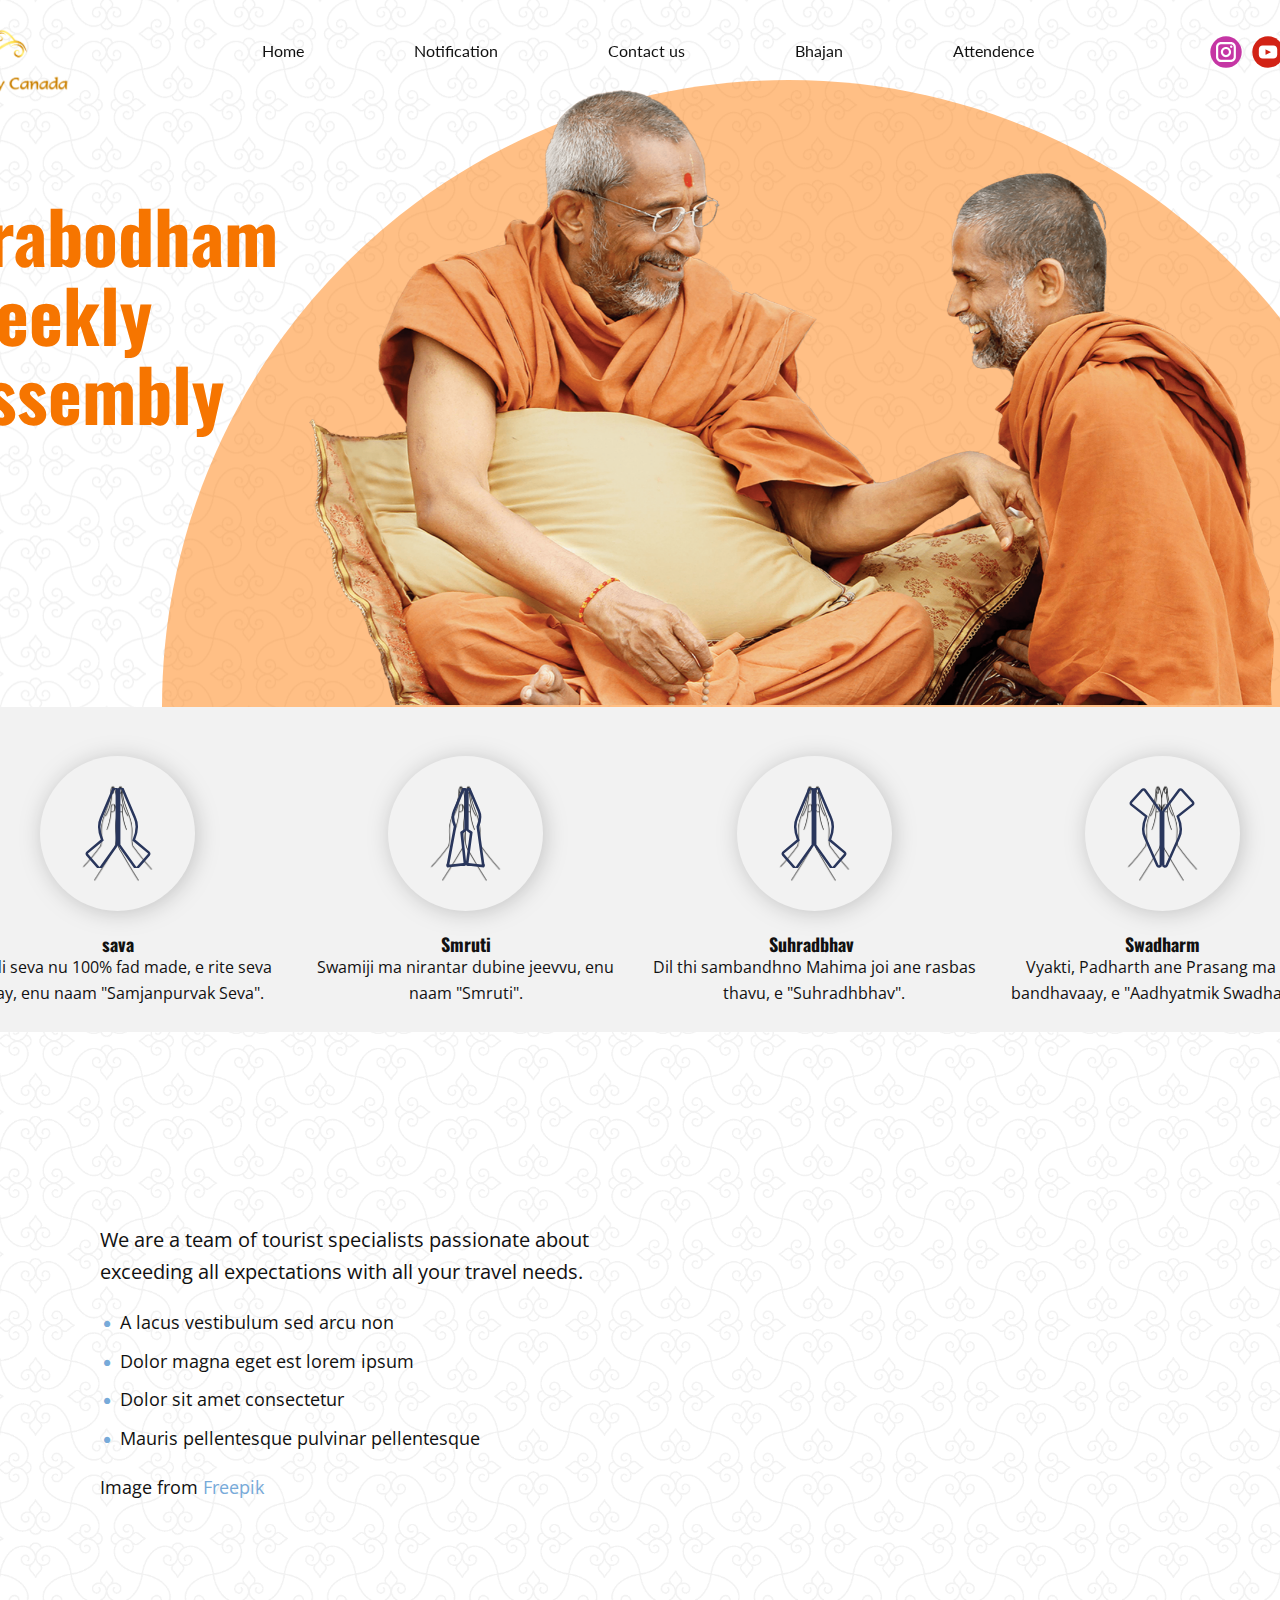
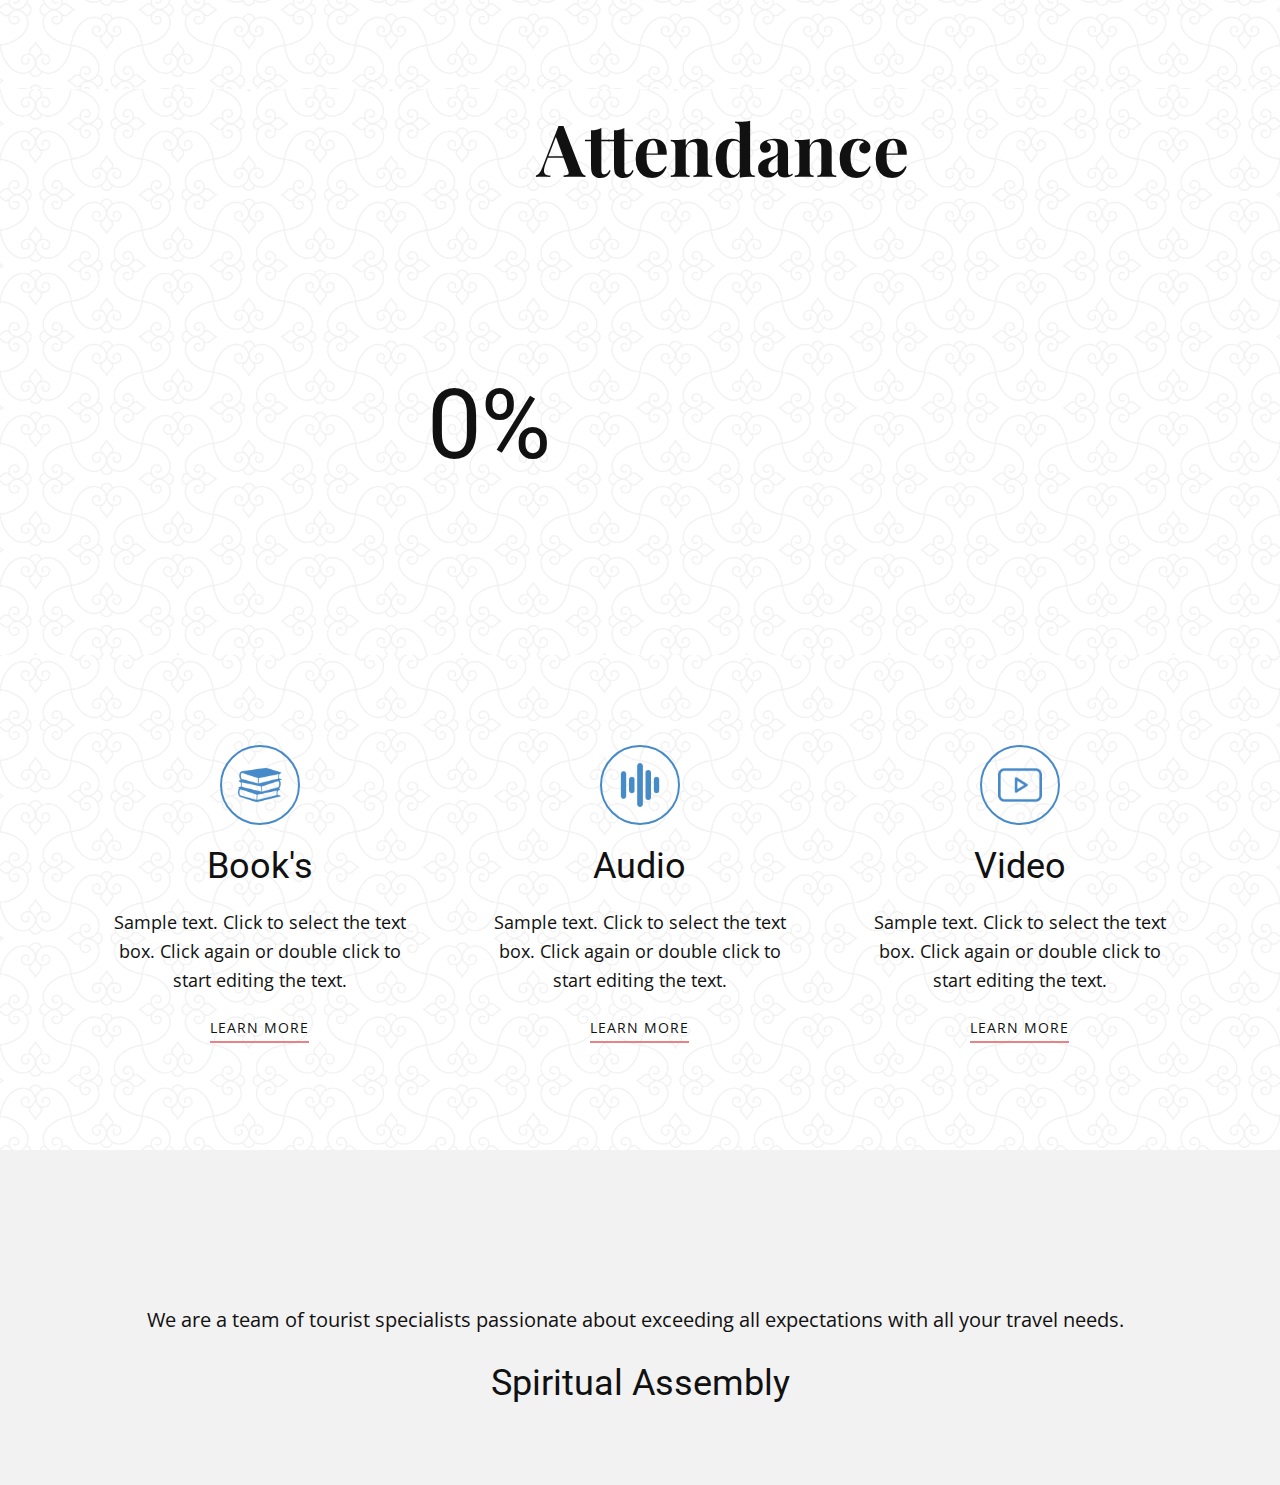
<file: Devotee/home/index.html>
<!DOCTYPE html>
<html style="font-size: 16px;" lang="en">

<head>
  <meta name="viewport" content="width=device-width, initial-scale=1.0">
  <meta charset="utf-8">
  <title>Page 1</title>
  <link rel="stylesheet" href="index.css" media="screen">
  <link rel="stylesheet" href="Page-1.css" media="screen">
  <script class="u-script" type="text/javascript" src="jquery.js" defer=""></script>
  <script class="u-script" type="text/javascript" src="index.js" defer=""></script>
  <link id="u-theme-google-font" rel="stylesheet"
    href="https://fonts.googleapis.com/css?family=Roboto:100,100i,300,300i,400,400i,500,500i,700,700i,900,900i|Open+Sans:300,300i,400,400i,500,500i,600,600i,700,700i,800,800i">
  <link id="u-page-google-font" rel="stylesheet"
    href="https://fonts.googleapis.com/css?family=Oswald:200,300,400,500,600,700|Playfair+Display:400,400i,500,500i,600,600i,700,700i,800,800i,900,900i|Roboto+Slab:100,200,300,400,500,600,700,800,900|Lato:100,100i,300,300i,400,400i,700,700i,900,900i">

</head>

<body data-path-to-root="./" data-include-products="false" class="u-body u-overlap u-overlap-transparent u-xl-mode"
  data-lang="en">
  <header class="u-align-center-xs u-header u-sticky-6247 u-valign-bottom u-header" id="sec-990f" data-animation-name=""
    data-animation-duration="0" data-animation-delay="0" data-animation-direction="">
    <div class="u-social-icons u-spacing-10 u-social-icons-1">
      <a class="u-social-url" title="instagram" target="_blank" href=""><span
          class="u-icon u-social-icon u-social-instagram u-icon-1"><svg class="u-svg-link"
            preserveAspectRatio="xMidYMin slice" viewBox="0 0 112 112">
            <use xmlns:xlink="http://www.w3.org/1999/xlink" xlink:href="#svg-cf0d"></use>
          </svg><svg class="u-svg-content" viewBox="0 0 112 112" x="0" y="0" id="svg-cf0d">
            <circle fill="currentColor" cx="56.1" cy="56.1" r="55"></circle>
            <path fill="#FFFFFF"
              d="M55.9,38.2c-9.9,0-17.9,8-17.9,17.9C38,66,46,74,55.9,74c9.9,0,17.9-8,17.9-17.9C73.8,46.2,65.8,38.2,55.9,38.2
      z M55.9,66.4c-5.7,0-10.3-4.6-10.3-10.3c-0.1-5.7,4.6-10.3,10.3-10.3c5.7,0,10.3,4.6,10.3,10.3C66.2,61.8,61.6,66.4,55.9,66.4z"></path>
            <path fill="#FFFFFF"
              d="M74.3,33.5c-2.3,0-4.2,1.9-4.2,4.2s1.9,4.2,4.2,4.2s4.2-1.9,4.2-4.2S76.6,33.5,74.3,33.5z"></path>
            <path fill="#FFFFFF" d="M73.1,21.3H38.6c-9.7,0-17.5,7.9-17.5,17.5v34.5c0,9.7,7.9,17.6,17.5,17.6h34.5c9.7,0,17.5-7.9,17.5-17.5V38.8
      C90.6,29.1,82.7,21.3,73.1,21.3z M83,73.3c0,5.5-4.5,9.9-9.9,9.9H38.6c-5.5,0-9.9-4.5-9.9-9.9V38.8c0-5.5,4.5-9.9,9.9-9.9h34.5
      c5.5,0,9.9,4.5,9.9,9.9V73.3z"></path>
          </svg></span>
      </a>
      <a class="u-social-url" target="_blank" data-type="YouTube" title="YouTube" href=""><span
          class="u-icon u-social-icon u-social-youtube u-icon-2"><svg class="u-svg-link"
            preserveAspectRatio="xMidYMin slice" viewBox="0 0 112 112">
            <use xmlns:xlink="http://www.w3.org/1999/xlink" xlink:href="#svg-b91c"></use>
          </svg><svg class="u-svg-content" viewBox="0 0 112 112" x="0" y="0" id="svg-b91c">
            <circle fill="currentColor" cx="56.1" cy="56.1" r="55"></circle>
            <path fill="#FFFFFF"
              d="M74.9,33.3H37.3c-7.4,0-13.4,6-13.4,13.4v18.8c0,7.4,6,13.4,13.4,13.4h37.6c7.4,0,13.4-6,13.4-13.4V46.7 C88.3,39.3,82.3,33.3,74.9,33.3L74.9,33.3z M65.9,57l-17.6,8.4c-0.5,0.2-1-0.1-1-0.6V47.5c0-0.5,0.6-0.9,1-0.6l17.6,8.9 C66.4,56,66.4,56.8,65.9,57L65.9,57z">
            </path>
          </svg></span>
      </a>
    </div><a href="https://nicepage.com" class="u-image u-logo u-image-1" data-image-width="512"
      data-image-height="201">
      <img src="../../images/yds-canada-logo-white-bg.png" class="u-logo-image u-logo-image-1" data-image-width="80">
    </a>
    <nav class="u-menu u-menu-one-level u-offcanvas u-menu-1" data-responsive-from="MD">
      <div class="menu-collapse" style="font-size: 1rem; letter-spacing: 0px; font-weight: 700;">
        <a class="u-button-style u-custom-active-border-color u-custom-border u-custom-border-color u-custom-borders u-custom-hover-border-color u-custom-left-right-menu-spacing u-custom-text-active-color u-custom-text-color u-custom-text-hover-color u-custom-top-bottom-menu-spacing u-nav-link"
          href="#">
          <svg class="u-svg-link" viewBox="0 0 24 24">
            <use xmlns:xlink="http://www.w3.org/1999/xlink" xlink:href="#menu-hamburger"></use>
          </svg>
          <svg class="u-svg-content" version="1.1" id="menu-hamburger" viewBox="0 0 16 16" x="0px" y="0px"
            xmlns:xlink="http://www.w3.org/1999/xlink" xmlns="http://www.w3.org/2000/svg">
            <g>
              <rect y="1" width="16" height="2"></rect>
              <rect y="7" width="16" height="2"></rect>
              <rect y="13" width="16" height="2"></rect>
            </g>
          </svg>
        </a>
      </div>
      <div class="u-custom-menu u-nav-container">
        <ul class="u-custom-font u-font-lato u-nav u-spacing-30 u-unstyled u-nav-1">
          <li class="u-nav-item"><a
              class="u-border-2 u-border-active-palette-1-light-2 u-border-no-left u-border-no-right u-border-no-top u-button-style u-nav-link u-radius u-text-active-white u-text-hover-custom-color-2"
              href="#" style="--radius:8px; padding: 6px 38px;">Home</a>
          </li>
          <li class="u-nav-item"><a
              class="u-border-2 u-border-active-palette-1-light-2 u-border-no-left u-border-no-right u-border-no-top u-button-style u-nav-link u-radius u-text-active-white u-text-hover-custom-color-2"
              style="--radius:8px; padding: 6px 38px;">Notification</a>
          </li>
          <li class="u-nav-item"><a
              class="u-border-2 u-border-active-palette-1-light-2 u-border-no-left u-border-no-right u-border-no-top u-button-style u-nav-link u-radius u-text-active-white u-text-hover-custom-color-2"
              style="--radius:8px; padding: 6px 38px;">Contact us</a>
          </li>
          <li class="u-nav-item"><a
              class="u-border-2 u-border-active-palette-1-light-2 u-border-no-left u-border-no-right u-border-no-top u-button-style u-nav-link u-radius u-text-active-white u-text-hover-custom-color-2"
              style="--radius:8px; padding: 6px 38px;">Bhajan</a>
          </li>
          <li class="u-nav-item"><a
              class="u-border-2 u-border-active-palette-1-light-2 u-border-no-left u-border-no-right u-border-no-top u-button-style u-nav-link u-radius u-text-active-white u-text-hover-custom-color-2"
              style="--radius:8px; padding: 6px 38px;">Attendence</a>
          </li>
        </ul>
      </div>
      <div class="u-custom-menu u-nav-container-collapse">
        <div class="u-black u-container-style u-inner-container-layout u-opacity u-opacity-95 u-sidenav">
          <div class="u-inner-container-layout u-sidenav-overflow">
            <div class="u-menu-close"></div>
            <ul class="u-align-center u-nav u-popupmenu-items u-unstyled u-nav-2">
              <li class="u-nav-item"><a class="u-button-style u-nav-link" href="#">Home</a>
              </li>
              <li class="u-nav-item"><a class="u-button-style u-nav-link">Notification</a>
              </li>
              <li class="u-nav-item"><a class="u-button-style u-nav-link">Contact us</a>
              </li>
              <li class="u-nav-item"><a class="u-button-style u-nav-link">Bhajan</a>
              </li>
              <li class="u-nav-item"><a class="u-button-style u-nav-link">Attendence</a>
              </li>
            </ul>
          </div>
        </div>
        <div class="u-black u-menu-overlay u-opacity u-opacity-70"></div>
      </div>
    </nav><img class="custom-expanded u-image u-image-default u-image-2" src="../../images/1000011660.png" alt=""
      data-image-width="3840" data-image-height="2160" data-animation-name="customAnimationIn"
      data-animation-duration="2250" data-animation-delay="0" data-animation-direction="">
  </header>
  <section class="u-carousel u-carousel-duration-500 u-carousel-right u-slide u-block-886e-1" id="carousel-4eaf"
    data-interval="5000" data-u-ride="carousel">
    <ol class="u-absolute-hcenter u-carousel-indicators u-block-886e-2">
      <li data-u-target="#carousel-4eaf" class="u-active u-grey-30" data-u-slide-to="0"></li>
    </ol>
    <div class="u-carousel-inner" role="listbox">
      <div class="custom-expanded u-active u-carousel-item u-clearfix u-image u-section-1-1" data-image-width="1920"
        data-image-height="1080">
        <div class="u-clearfix u-sheet u-sheet-1">
          <h1 class="u-align-left u-custom-font u-font-oswald u-text u-text-custom-color-2 u-text-1"
            data-animation-name="customAnimationIn" data-animation-duration="2250" data-animation-delay="0"
            data-animation-direction=""> Prabodham<br>Weekly&nbsp;<br>Assembly&nbsp;<br> &nbsp;
          </h1>
          <div class="custom-expanded u-shape u-shape-svg u-text-custom-color-5 u-shape-1"
            data-animation-name="customAnimationIn" data-animation-duration="2250" data-animation-delay="0"
            data-animation-direction="X">
            <svg class="u-svg-link" preserveAspectRatio="none" viewBox="0 0 160 80">
              <use xmlns:xlink="http://www.w3.org/1999/xlink" xlink:href="#svg-2307"></use>
            </svg>
            <svg class="u-svg-content" viewBox="0 0 160 80" x="0px" y="0px" id="svg-2307">
              <path d="M80,0C35.8,0,0,35.8,0,80h160C160,35.8,124.2,0,80,0z"></path>
            </svg>
          </div>
        </div>
      </div>
    </div>
    <a class="u-absolute-vcenter u-carousel-control u-carousel-control-prev u-hidden u-text-grey-30 u-block-886e-3"
      href="#carousel-4eaf" role="button" data-u-slide="prev">
      <span aria-hidden="true">
        <svg class="u-svg-link" viewBox="0 0 477.175 477.175">
          <path d="M145.188,238.575l215.5-215.5c5.3-5.3,5.3-13.8,0-19.1s-13.8-5.3-19.1,0l-225.1,225.1c-5.3,5.3-5.3,13.8,0,19.1l225.1,225
                    c2.6,2.6,6.1,4,9.5,4s6.9-1.3,9.5-4c5.3-5.3,5.3-13.8,0-19.1L145.188,238.575z"></path>
        </svg>
      </span>
      <span class="sr-only">Previous</span>
    </a>
    <a class="u-absolute-vcenter u-carousel-control u-carousel-control-next u-hidden u-text-grey-30 u-block-886e-4"
      href="#carousel-4eaf" role="button" data-u-slide="next">
      <span aria-hidden="true">
        <svg class="u-svg-link" viewBox="0 0 477.175 477.175">
          <path
            d="M360.731,229.075l-225.1-225.1c-5.3-5.3-13.8-5.3-19.1,0s-5.3,13.8,0,19.1l215.5,215.5l-215.5,215.5
                    c-5.3,5.3-5.3,13.8,0,19.1c2.6,2.6,6.1,4,9.5,4c3.4,0,6.9-1.3,9.5-4l225.1-225.1C365.931,242.875,365.931,234.275,360.731,229.075z">
          </path>
        </svg>
      </span>
      <span class="sr-only">Next</span>
    </a>
  </section>
  <section class="u-clearfix u-grey-5 u-section-2" id="sec-c5ed">
    <div class="u-clearfix u-sheet u-valign-middle u-sheet-1">
      <div class="u-list u-list-1">
        <div class="u-repeater u-repeater-1">
          <div class="u-align-center u-container-style u-list-item u-repeater-item u-shape-rectangle">
            <div class="u-container-layout u-similar-container u-container-layout-1">
              <div class="u-hover-feature u-image u-image-circle u-preserve-proportions u-image-1" alt=""
                data-image-width="5000" data-image-height="5000">
                <img class="slogan-img seva" src="svg/seva.svg" alt="">
              </div>
              <h3 class="u-custom-font u-font-oswald u-text u-text-1">sava </h3>
              <span>Aapdi seva nu 100% fad made, e rite seva thaay, enu naam "Samjanpurvak Seva".</span>
            </div>
          </div>
          <div class="u-align-center u-container-style u-list-item u-repeater-item u-shape-rectangle">
            <div class="u-container-layout u-similar-container u-container-layout-2">
              <div class="u-hover-feature u-image u-image-circle u-preserve-proportions u-image-2" alt=""
                data-image-width="5000" data-image-height="5000">
                <img class="slogan-img smruti" src="svg/smruti.svg" alt="">
              </div>
              <h3 class="u-custom-font u-font-oswald u-text u-text-2">Smruti </h3>
              <span>Swamiji ma nirantar dubine jeevvu, enu naam "Smruti".</span>
            </div>
          </div>
          <div class="u-align-center u-container-style u-list-item u-repeater-item u-shape-rectangle">
            <div class="u-container-layout u-similar-container u-container-layout-3">
              <div class="u-hover-feature u-image u-image-circle u-preserve-proportions u-image-3" alt=""
                data-image-width="5000" data-image-height="5000">
                <img class="slogan-img suradbhav" src="svg/suhradbhav.svg" alt="">
              </div>
              <h3 class="u-custom-font u-font-oswald u-text u-text-3">Suhradbhav&nbsp;</h3>
              <span>Dil thi sambandhno Mahima joi ane rasbas thavu, e "Suhradhbhav".</span>
            </div>
          </div>
          <div class="u-align-center u-container-style u-list-item u-repeater-item u-shape-rectangle">
            <div class="u-container-layout u-similar-container u-container-layout-4">
              <div class="u-hover-feature u-image u-image-circle u-preserve-proportions u-image-4" alt=""
                data-image-width="5000" data-image-height="5000">
                <img class="slogan-img swadharm" src="svg/swadharm.svg" alt="">
              </div>
              <h3 class="u-custom-font u-font-oswald u-text u-text-4">Swadharm </h3>
              <span>Vyakti, Padharth ane Prasang ma na bandhavaay, e "Aadhyatmik Swadharm".</span>
            </div>
          </div>
        </div>
      </div>
    </div>




  </section>
  <section class="u-clearfix u-image u-section-3" id="carousel_4db1" data-image-width="1920" data-image-height="1080">
    <div class="u-clearfix u-sheet u-sheet-1">
      <div class="data-layout-selected u-clearfix u-expanded-width u-layout-wrap u-layout-wrap-1">
        <div class="u-layout">
          <div class="u-layout-row">
            <div class="u-container-align-left u-container-style u-layout-cell u-size-30 u-layout-cell-1">
              <div class="u-container-layout u-valign-middle u-container-layout-1">
                <p class="u-align-left u-text u-text-default u-text-1"> We are a team of tourist specialists passionate
                  about exceeding all expectations with all your travel needs. </p>
                <ul class="u-align-left u-custom-list u-spacing-10 u-text u-text-default u-text-2">
                  <li>
                    <div class="u-list-icon u-text-palette-1-light-1">
                      <div>●</div>
                    </div> A lacus vestibulum sed arcu non
                  </li>
                  <li>
                    <div class="u-list-icon u-text-palette-1-light-1">
                      <div>●</div>
                    </div>Dolor magna eget est lorem ipsum&nbsp;
                  </li>
                  <li>
                    <div class="u-list-icon u-text-palette-1-light-1">
                      <div>●</div>
                    </div>Dolor sit amet consectetur
                  </li>
                  <li>
                    <div class="u-list-icon u-text-palette-1-light-1">
                      <div>●</div>
                    </div>Mauris pellentesque pulvinar pellentesque
                  </li>
                </ul>
                <p class="u-align-left u-text u-text-default u-text-3">Image from <a href="https://freepik.com"
                    class="u-active-none u-border-none u-btn u-button-link u-button-style u-hover-none u-none u-text-palette-1-light-1 u-btn-1">Freepik</a>
                </p>
              </div>
            </div>
            <div class="u-container-style u-layout-cell u-shape-rectangle u-size-30 u-layout-cell-2">
              <div class="u-container-layout u-valign-middle u-container-layout-2">
                <div class="u-image u-image-circle u-image-1" alt="" data-image-width="3840" data-image-height="2160"
                  data-animation-name="customAnimationIn" data-animation-duration="1000" data-animation-delay="0"></div>
              </div>
            </div>
          </div>
        </div>
      </div>
    </div>
  </section>
  <section class="u-clearfix u-image u-section-5" id="carousel_2914" data-image-width="1920" data-image-height="1080">
    <div class="u-clearfix u-sheet u-valign-middle u-sheet-1">
      <h1 class="u-align-left u-custom-font u-font-playfair-display u-text u-text-1">Attendance </h1>
      <div class="u-align-center u-custom-color-2 u-preserve-proportions u-shape u-shape-circle u-shape-1"
        data-animation-name="customAnimationIn" data-animation-duration="1000" data-animation-delay="0"></div>
      <h3 class="u-align-center u-custom-font u-font-roboto-slab u-text u-text-2">0% </h3>
      <img class="u-image u-image-contain u-image-default u-preserve-proportions u-image-1" alt=""
        data-image-width="512" data-image-height="512" src="../../images/immigration.png"
        data-animation-name="customAnimationIn" data-animation-duration="1000" data-animation-delay="0">
    </div>
  </section>
  <section class="u-align-center u-clearfix u-container-align-center u-image u-section-6" id="sec-ab10"
    data-image-width="1920" data-image-height="1080">
    <div class="u-align-left u-clearfix u-sheet u-valign-middle u-sheet-1">
      <div class="u-expanded-width u-list u-list-1">
        <div class="u-repeater u-repeater-1">
          <div class="u-container-align-center u-container-style u-list-item u-repeater-item">
            <div class="u-container-layout u-similar-container u-valign-top u-container-layout-1"><span
                class="u-align-center u-border-2 u-border-palette-1-base u-file-icon u-hover-feature u-icon u-icon-circle u-text-palette-1-base u-icon-1"><img
                  src="../../images/29302-df30e304.png" alt=""></span>
              <h3 class="u-align-center u-text u-text-default u-text-1">Book's </h3>
              <p class="u-align-center u-text u-text-2">Sample text. Click to select the text box. Click again or double
                click to start editing the text.</p>
              <a href=""
                class="u-active-none u-align-center u-border-2 u-border-hover-palette-2-base u-border-no-left u-border-no-right u-border-no-top u-border-palette-2-light-1 u-btn u-button-style u-hover-none u-none u-text-body-color u-btn-1">learn
                more</a>
            </div>
          </div>
          <div class="u-container-align-center u-container-style u-list-item u-repeater-item">
            <div class="u-container-layout u-similar-container u-valign-top u-container-layout-2"><span
                class="u-align-center u-border-2 u-border-palette-1-base u-file-icon u-hover-feature u-icon u-icon-circle u-text-palette-1-base u-icon-2"><img
                  src="images/109190-c72aaee0.png" alt=""></span>
              <h3 class="u-align-center u-text u-text-default u-text-3">Audio </h3>
              <p class="u-align-center u-text u-text-4">Sample text. Click to select the text box. Click again or double
                click to start editing the text.</p>
              <a href=""
                class="u-active-none u-align-center u-border-2 u-border-hover-palette-2-base u-border-no-left u-border-no-right u-border-no-top u-border-palette-2-light-1 u-btn u-button-style u-hover-none u-none u-text-body-color u-btn-2">learn
                more</a>
            </div>
          </div>
          <div class="u-container-align-center u-container-style u-list-item u-repeater-item">
            <div class="u-container-layout u-similar-container u-valign-top u-container-layout-3"><span
                class="u-align-center u-border-2 u-border-palette-1-base u-file-icon u-hover-feature u-icon u-icon-circle u-text-palette-1-base u-icon-3"><img
                  src="../../images/2991195-5fbb1bcb.png" alt=""></span>
              <h3 class="u-align-center u-text u-text-default u-text-5">Video </h3>
              <p class="u-align-center u-text u-text-6">Sample text. Click to select the text box. Click again or double
                click to start editing the text.</p>
              <a href=""
                class="u-active-none u-align-center u-border-2 u-border-hover-palette-2-base u-border-no-left u-border-no-right u-border-no-top u-border-palette-2-light-1 u-btn u-button-style u-hover-none u-none u-text-body-color u-btn-3">learn
                more</a>
            </div>
          </div>
        </div>
      </div>
    </div>
  </section>
  <section class="u-clearfix u-grey-5 u-section-4" id="sec-5a8e">
    <div class="u-clearfix u-sheet u-sheet-1">
      <h1 class="u-align-center u-custom-font u-font-georgia u-text u-text-1" data-animation-name="customAnimationIn"
        data-animation-duration="1000" data-animation-delay="0" data-animation-direction="">About Us </h1><span
        class="u-align-center u-file-icon u-icon u-icon-rectangle u-text-custom-color-3 u-icon-1"
        data-animation-name="customAnimationIn" data-animation-duration="1000" data-animation-delay="0"><img
          src="../../images/4338295-c0d277e4.png" alt=""></span><span
        class="u-align-right u-file-icon u-icon u-icon-rectangle u-text-custom-color-3 u-icon-2"
        data-animation-name="customAnimationIn" data-animation-duration="1000" data-animation-delay="0"><img
          src="../../images/4338295-c0d277e4.png" alt=""></span>
      <p class="u-align-center u-text u-text-default u-text-2"> We are a team of tourist specialists passionate about
        exceeding all expectations with all your travel needs. </p>
      <h3 class="u-align-center u-text u-text-3">Spiritual Assembly </h3>
    </div>
  </section>

</body>

</html>
</file>
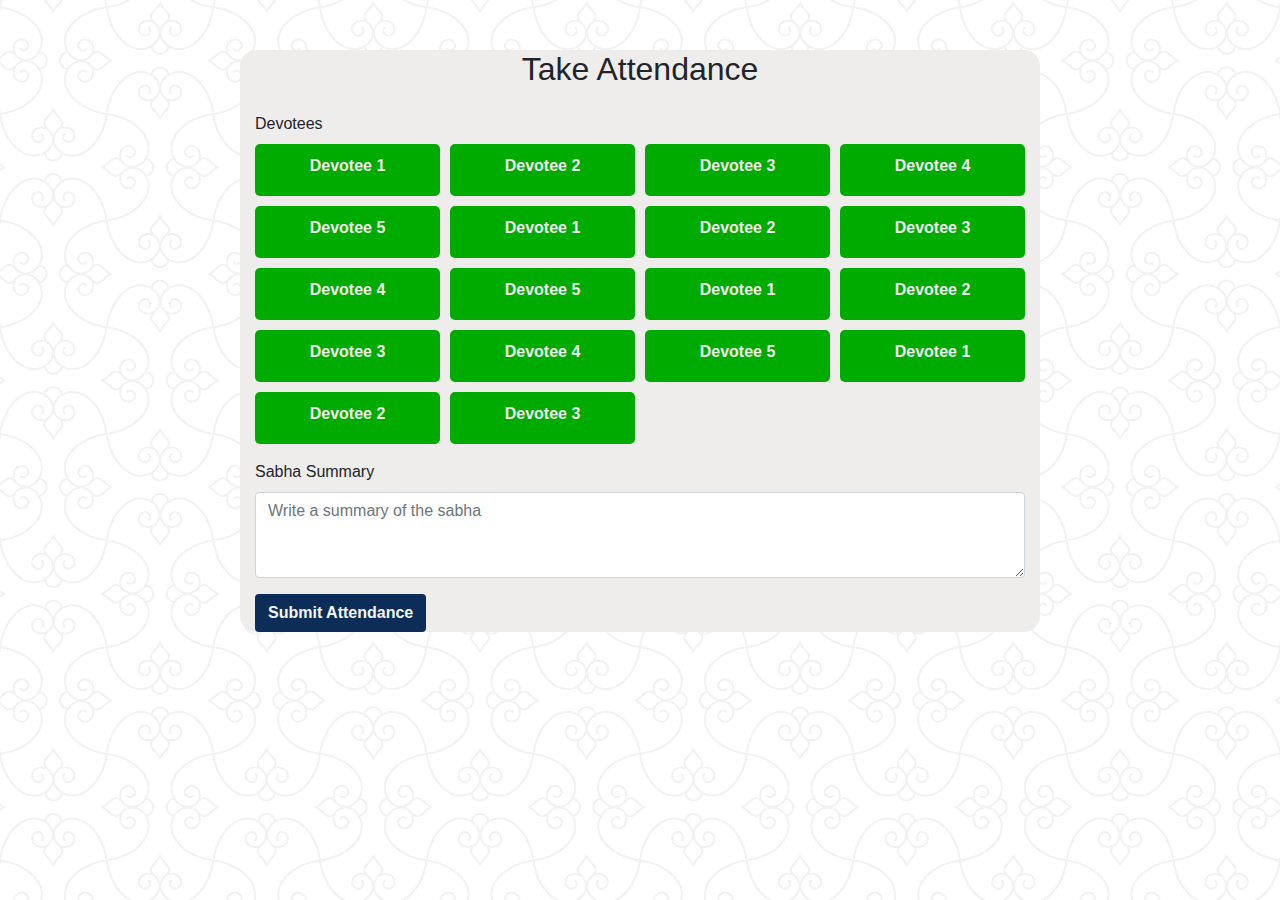
<file: CenterLeader/takeAttendance.html>
<!DOCTYPE html>
<html lang="en">

<head>
    <meta charset="UTF-8">
    <meta name="viewport" content="width=device-width, initial-scale=1.0">
    <title>Take Attendance</title>
    <link rel="stylesheet" href="https://cdn.jsdelivr.net/npm/bootstrap@4.6.2/dist/css/bootstrap.min.css">
    <link rel="stylesheet" href="../css/CenterLeader/takeAttendance.css">

</head>

<body>
    <div class="container">
        <h2 class="text-center mb-4">Take Attendance</h2>
        <form>
            <div class="form-group">
                <label>Devotees</label>
                <div class="devotee-list" id="devoteeList">
                    <!-- Devotees will be dynamically added here -->
                </div>
            </div>
            <div class="form-group">
                <label for="sabhaSummary">Sabha Summary</label>
                <textarea class="form-control" id="sabhaSummary" rows="3"
                    placeholder="Write a summary of the sabha"></textarea>
            </div>

            <button type="submit" class="btn">Submit Attendance</button>
        </form>
    </div>
    <script src="../js/CenterLeader/takeAttendance.js"></script>
</body>

</html>
</file>
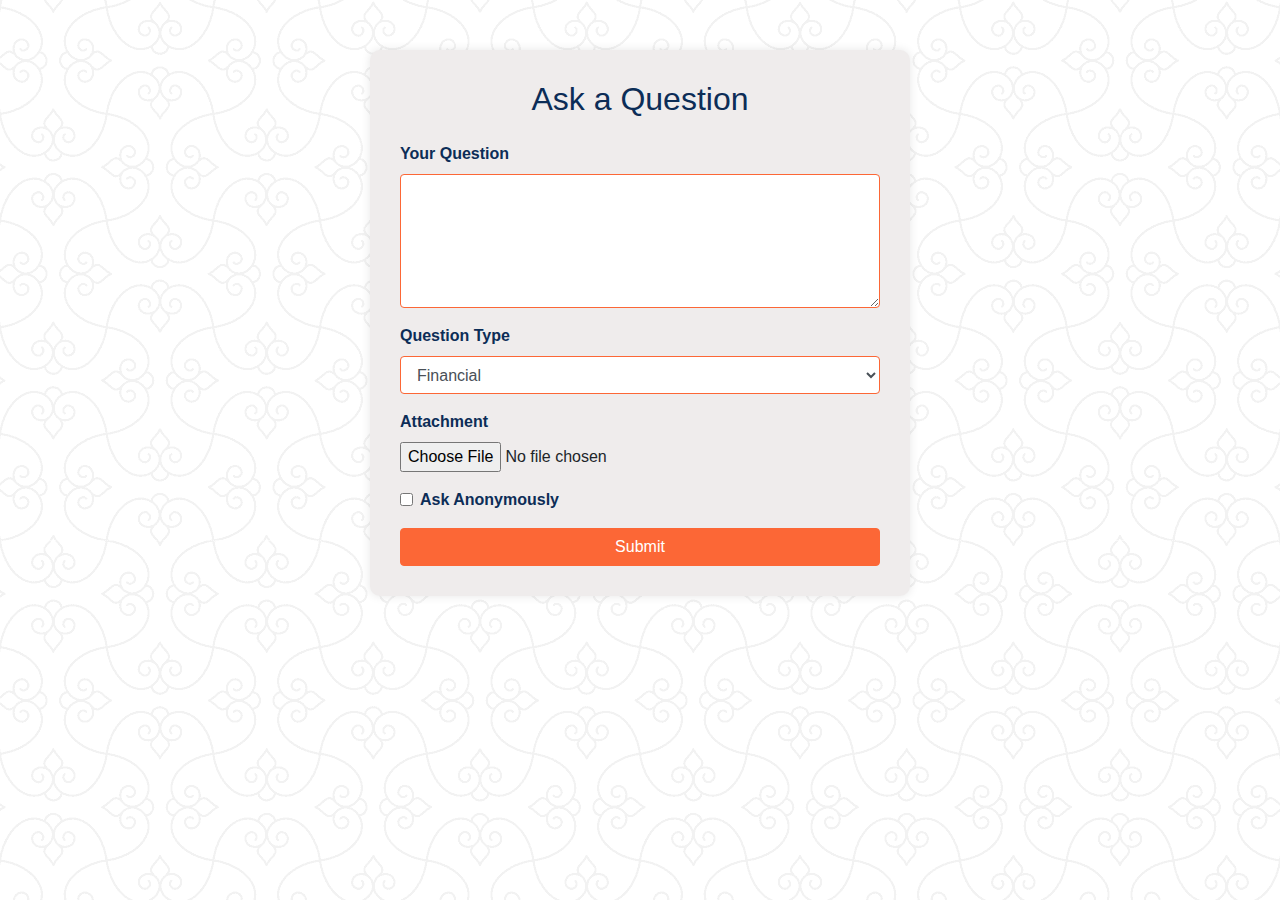
<file: Devotee/askQuestion.html>
<!DOCTYPE html>
<html lang="en">

<head>
    <meta charset="UTF-8">
    <meta name="viewport" content="width=device-width, initial-scale=1.0">
    <title>Ask a Question</title>
    <link rel="stylesheet" href="https://cdn.jsdelivr.net/npm/bootstrap@4.6.2/dist/css/bootstrap.min.css">
    <style>
        body {
            background-image: url('../images/bgCanada.png');
        }

        .container {
            margin-top: 50px;
        }

        .form-container {
            background-color: #EFECEC;
            padding: 30px;
            border-radius: 10px;
            box-shadow: 0 0 10px rgba(0, 0, 0, 0.1);
        }

        .form-group label {
            font-weight: bold;
            color: #0C2D57;
            /* Dark blue */
        }

        .form-control {
            border-color: #FC6736;
        }

        .btn-primary {
            background-color: #FC6736;
            border-color: #FC6736;
        }

        .btn-primary:hover {
            background-color: #FFB0B0;
            border-color: #FFB0B0;
        }

        .form-check-input:checked {
            background-color: #FC6736;
        }
    </style>
</head>

<body>
    <div class="container">
        <div class="row justify-content-center">
            <div class="col-md-6">
                <div class="form-container">
                    <h2 class="text-center mb-4" style="color: #0C2D57;">Ask a Question</h2>
                    <form action="../php/submitQuestion.php" method="post" enctype="multipart/form-data">
                        <div class="form-group">
                            <label for="question">Your Question</label>
                            <textarea class="form-control" id="question" name="question" rows="5" required></textarea>
                        </div>
                        <div class="form-group">
                            <label for="questionType" style="color: #0C2D57;">Question Type</label>
                            <select class="form-control" id="questionType" name="questionType">
                                <option value="Select youe question type" disabled>Select youe question type</option>
                                <option value="financial">Financial</option>
                                <option value="social">Social</option>
                                <option value="mental">Mental</option>
                                <option value="spiritual">Spiritual</option>
                                <option value="personal">Personal</option>
                            </select>
                        </div>
                        <div class="form-group">
                            <label for="attachment" style="color: #0C2D57;">Attachment</label>
                            <input type="file" class="form-control-file" id="attachment" name="attachment">
                        </div>
                        <div class="form-group form-check">
                            <input type="checkbox" class="form-check-input" id="anonymous" name="anonymous">
                            <label class="form-check-label" for="anonymous" style="color: #0C2D57;">Ask
                                Anonymously</label>
                        </div>
                        <button type="submit" class="btn btn-primary btn-block">Submit</button>
                    </form>
                </div>
            </div>
        </div>
    </div>
</body>

</html>
</file>
